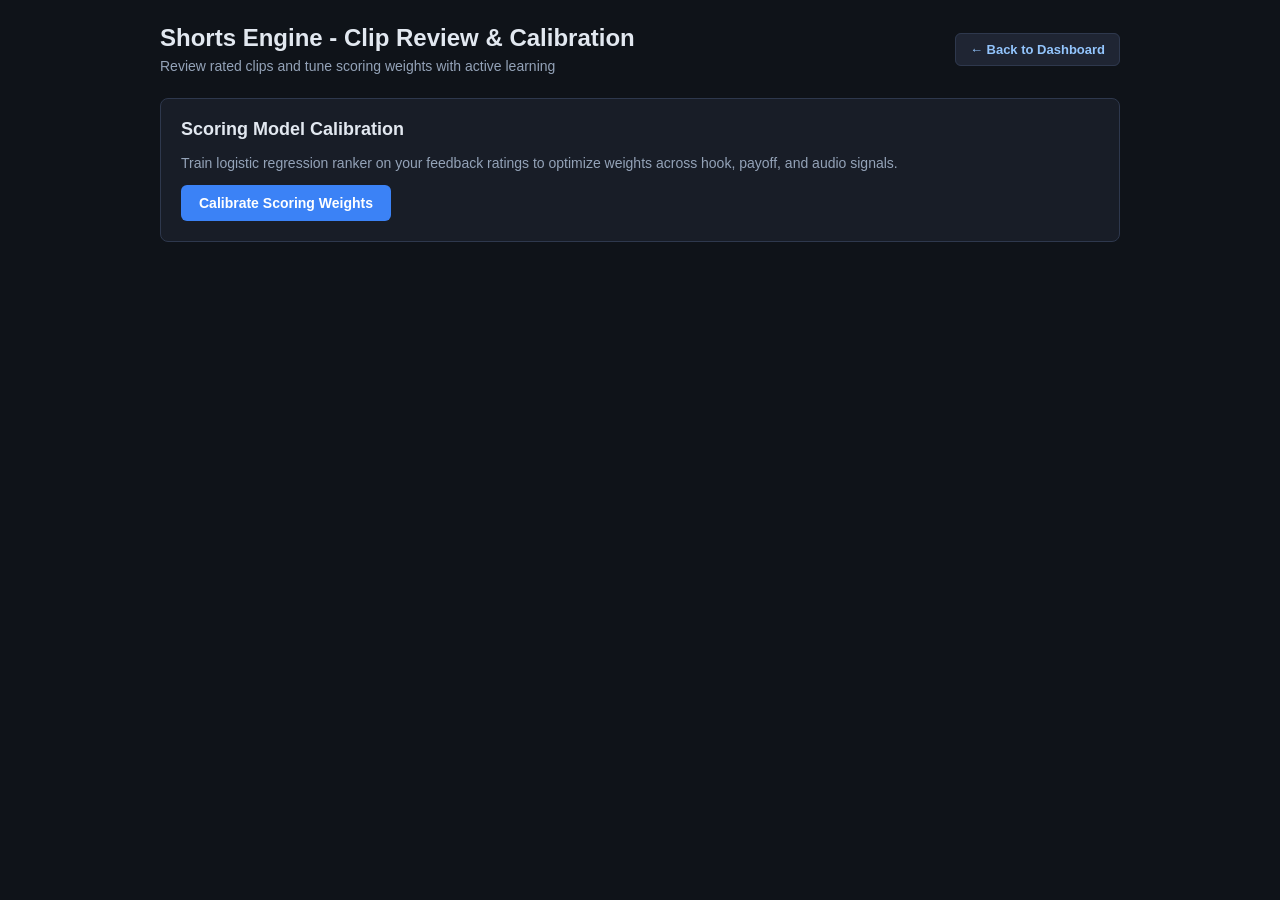
<file: review/index.html>
<!DOCTYPE html>
<html lang="en">
<head>
  <meta charset="UTF-8">
  <meta name="viewport" content="width=device-width, initial-scale=1.0">
  <title>Shorts Engine - Clip Review & Calibration</title>
  <style>
    :root {
      --bg: #0f1319;
      --card-bg: #181d27;
      --border: #2e384d;
      --text: #e2e8f0;
      --muted: #94a3b8;
      --primary: #3b82f6;
      --success: #10b981;
    }
    body {
      margin: 0;
      padding: 24px;
      background: var(--bg);
      color: var(--text);
      font-family: -apple-system, BlinkMacSystemFont, "Segoe UI", Roboto, sans-serif;
    }
    .container {
      max-width: 960px;
      margin: 0 auto;
    }
    header {
      display: flex;
      justify-content: space-between;
      align-items: center;
      margin-bottom: 24px;
    }
    h1 {
      margin: 0 0 6px 0;
      font-size: 24px;
    }
    .subtitle {
      margin: 0;
      color: var(--muted);
      font-size: 14px;
    }
    .nav-link {
      background: #1f2533;
      color: #93c5fd;
      padding: 8px 14px;
      border-radius: 6px;
      text-decoration: none;
      font-size: 13px;
      font-weight: 600;
      border: 1px solid var(--border);
    }
    .card {
      background: var(--card-bg);
      border: 1px solid var(--border);
      border-radius: 8px;
      padding: 20px;
      margin-bottom: 20px;
    }
    .btn {
      background: var(--primary);
      color: white;
      border: none;
      padding: 10px 18px;
      border-radius: 6px;
      font-size: 14px;
      font-weight: 600;
      cursor: pointer;
    }
    .btn:hover {
      opacity: 0.9;
    }
    pre {
      background: #0b0e14;
      border: 1px solid var(--border);
      padding: 14px;
      border-radius: 6px;
      overflow-x: auto;
      font-size: 13px;
    }
  </style>
</head>
<body>
  <div class="container">
    <header>
      <div>
        <h1>Shorts Engine - Clip Review & Calibration</h1>
        <p class="subtitle">Review rated clips and tune scoring weights with active learning</p>
      </div>
      <div>
        <a href="/web/index.html" class="nav-link">&larr; Back to Dashboard</a>
      </div>
    </header>

    <div class="card">
      <h2 style="margin-top: 0; font-size: 18px;">Scoring Model Calibration</h2>
      <p style="color: var(--muted); font-size: 14px;">
        Train logistic regression ranker on your feedback ratings to optimize weights across hook, payoff, and audio signals.
      </p>
      <button id="btn-calibrate" class="btn" onclick="runCalibration()">Calibrate Scoring Weights</button>
      <div id="calibration-result" style="margin-top: 16px; display: none;">
        <pre id="calibration-json"></pre>
      </div>
    </div>
  </div>

  <script>
    async function runCalibration() {
      const btn = document.getElementById("btn-calibrate");
      const resultBox = document.getElementById("calibration-result");
      const jsonBox = document.getElementById("calibration-json");
      btn.disabled = true;
      btn.innerText = "Calibrating...";
      try {
        const res = await fetch("/api/system/calibrate", { method: "POST" });
        const data = await res.json();
        resultBox.style.display = "block";
        jsonBox.innerText = JSON.stringify(data, null, 2);
      } catch (err) {
        resultBox.style.display = "block";
        jsonBox.innerText = "Error calibrating: " + err;
      } finally {
        btn.disabled = false;
        btn.innerText = "Calibrate Scoring Weights";
      }
    }
  </script>
</body>
</html>
</file>
